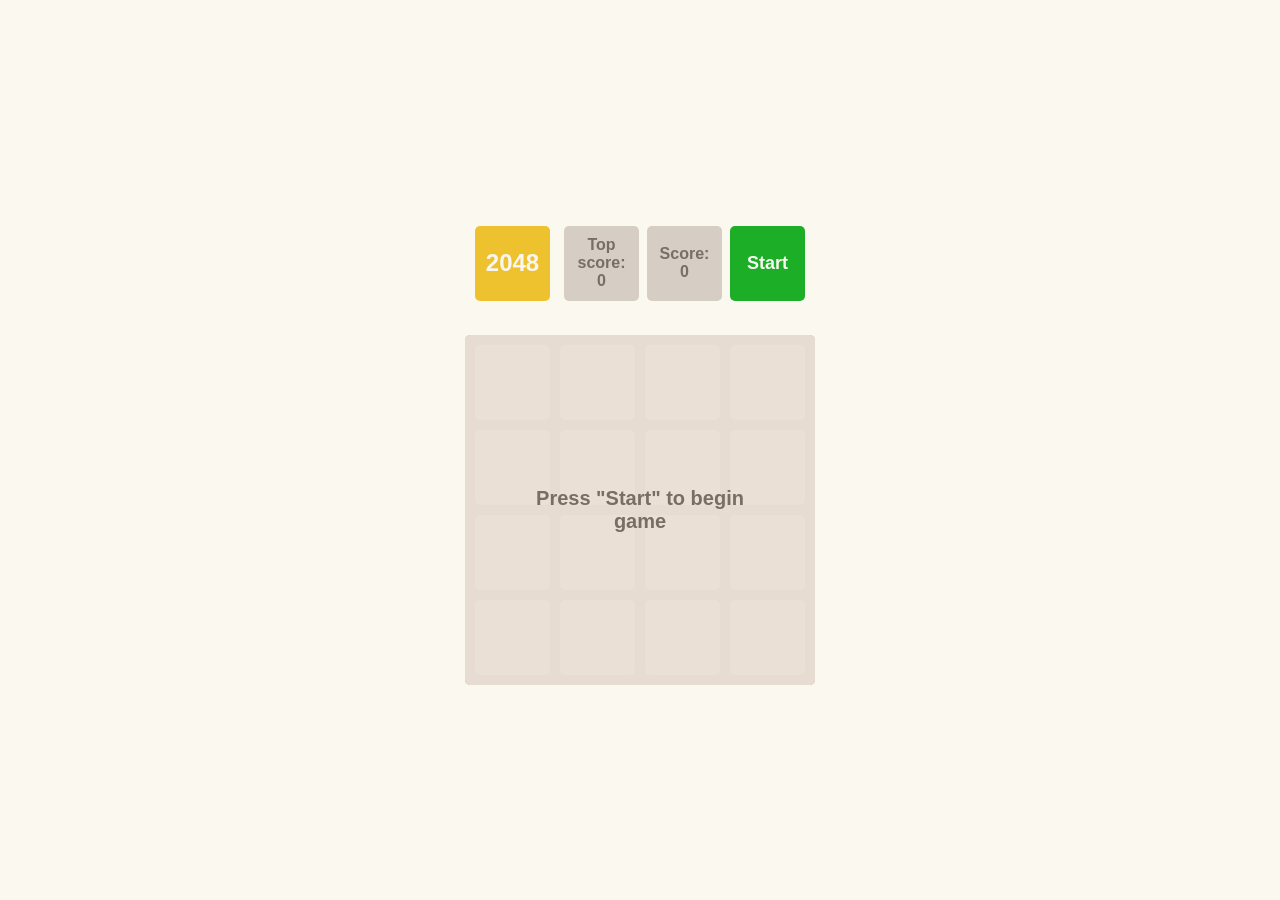
<file: index.html>
<!doctype html><html lang="en"><head><meta charset="utf-8"><meta name="viewport" content="width=device-width, initial-scale=1.0"><title>2048</title><link rel="stylesheet" href="index.e69387ce.css"></head><body> <div class="container"> <div class="game-header"> <h1>2048</h1> <div class="controls"> <p class="info"> Top <br> score: <span class="best-score">0</span> </p> <p class="info"> Score: <span class="game-score">0</span> </p> <button class="button restart start">Start</button> </div> </div> <div class="board-wrapper"> <table class="game-field"> <tbody> <tr class="field-row"> <td class="field-cell"></td> <td class="field-cell"></td> <td class="field-cell"></td> <td class="field-cell"></td> </tr> <tr class="field-row"> <td class="field-cell"></td> <td class="field-cell"></td> <td class="field-cell"></td> <td class="field-cell"></td> </tr> <tr class="field-row"> <td class="field-cell"></td> <td class="field-cell"></td> <td class="field-cell"></td> <td class="field-cell"></td> </tr> <tr class="field-row"> <td class="field-cell"></td> <td class="field-cell"></td> <td class="field-cell"></td> <td class="field-cell"></td> </tr> </tbody> </table> <div class="message message-start"> <p>Press "Start" to begin game</p> </div> <div class="hidden message message-lose"> <p>You lose! Restart the game?</p> <button class="btn-overlay button">Try Again</button> </div> <div class="hidden message message-win"> <p>Winner! Congrats! You did it!</p> <button class="btn-overlay button">Try Again</button> </div> </div> </div> <script src="index.0abdf70c.js" type="module"></script><script src="index.3447cdfd.js" nomodule defer></script> </body></html>
</file>
<file: index.e69387ce.css>
body{background:#fbf8ef;-ms-flex-pack:center;justify-content:center;-ms-flex-align:center;align-items:center;min-height:100vh;margin:0;font-family:sans-serif;font-size:24px;font-weight:900;display:-ms-flexbox;display:flex}.field-cell{color:#776e65;box-sizing:border-box;text-align:center;vertical-align:center;-webkit-user-select:none;-ms-user-select:none;user-select:none;background:#d6cdc4;border-radius:5px;width:75px;height:75px}.field-cell--2{background:#eee4da}.field-cell--4{background:#ede0c8}.field-cell--8{color:#f9f6f2;background:#f2b179}.field-cell--16{color:#f9f6f2;background:#f59563}.field-cell--32{color:#f9f6f2;background:#f67c5f}.field-cell--64{color:#f9f6f2;background:#f65e3b}.field-cell--128{color:#f9f6f2;background:#edcf72}.field-cell--256{color:#f9f6f2;background:#edcc61}.field-cell--512{color:#f9f6f2;background:#edc850}.field-cell--1024{color:#f9f6f2;background:#edc53f}.field-cell--2048{color:#f9f6f2;background:#edc22e}.game-field{border-spacing:10px;background:#bbada0;border-radius:5px}.game-header{box-sizing:border-box;-ms-flex-pack:justify;justify-content:space-between;width:100%;margin-bottom:24px;padding:10px;display:-ms-flexbox;display:flex}h1{color:#f9f6f2;box-sizing:border-box;background:#edc22e;border-radius:5px;-ms-flex-pack:center;justify-content:center;-ms-flex-align:center;align-items:center;width:75px;height:75px;margin:0;font-size:24px;display:-ms-flexbox;display:flex}.info{text-align:center;color:#776e65;box-sizing:border-box;background:#d6cdc4;border-radius:5px;-ms-flex-direction:column;flex-direction:column;-ms-flex-pack:center;justify-content:center;-ms-flex-align:center;align-items:center;width:75px;height:75px;margin:0 8px 0 0;font-size:16px;display:-ms-flexbox;display:flex}.controls{display:-ms-flexbox;display:flex}.button{cursor:pointer;color:#f9f6f2;border:none;border-radius:5px;width:75px;height:75px;font-family:sans-serif;font-size:16px;font-weight:700;transition:background .25s}.restart{background:#f1b2b2}.restart:hover{background:#f87474}.start{background:#1dae28;font-size:18px}.start:hover{background:#179921}.hidden{display:none}.container{-ms-flex-direction:column;flex-direction:column;-ms-flex-align:center;align-items:center;width:350px;display:-ms-flexbox;display:flex}.message-win{color:#f9f6f2;background:#edc22e}.message-container{width:100%}.board-wrapper{position:relative}.message{z-index:10;box-sizing:border-box;color:#776e65;text-align:center;background:rgba(238,228,218,.85);border-radius:5px;-ms-flex-direction:column;flex-direction:column;-ms-flex-pack:center;justify-content:center;-ms-flex-align:center;align-items:center;width:100%;height:100%;margin:0;padding:50px;font-size:20px;display:-ms-flexbox;display:flex;position:absolute;top:0;left:0}.btn-overlay{background:#f1b2b2}.btn-overlay:hover{background:#f87474}.message.hidden{display:none}
/*# sourceMappingURL=index.e69387ce.css.map */
</file>
